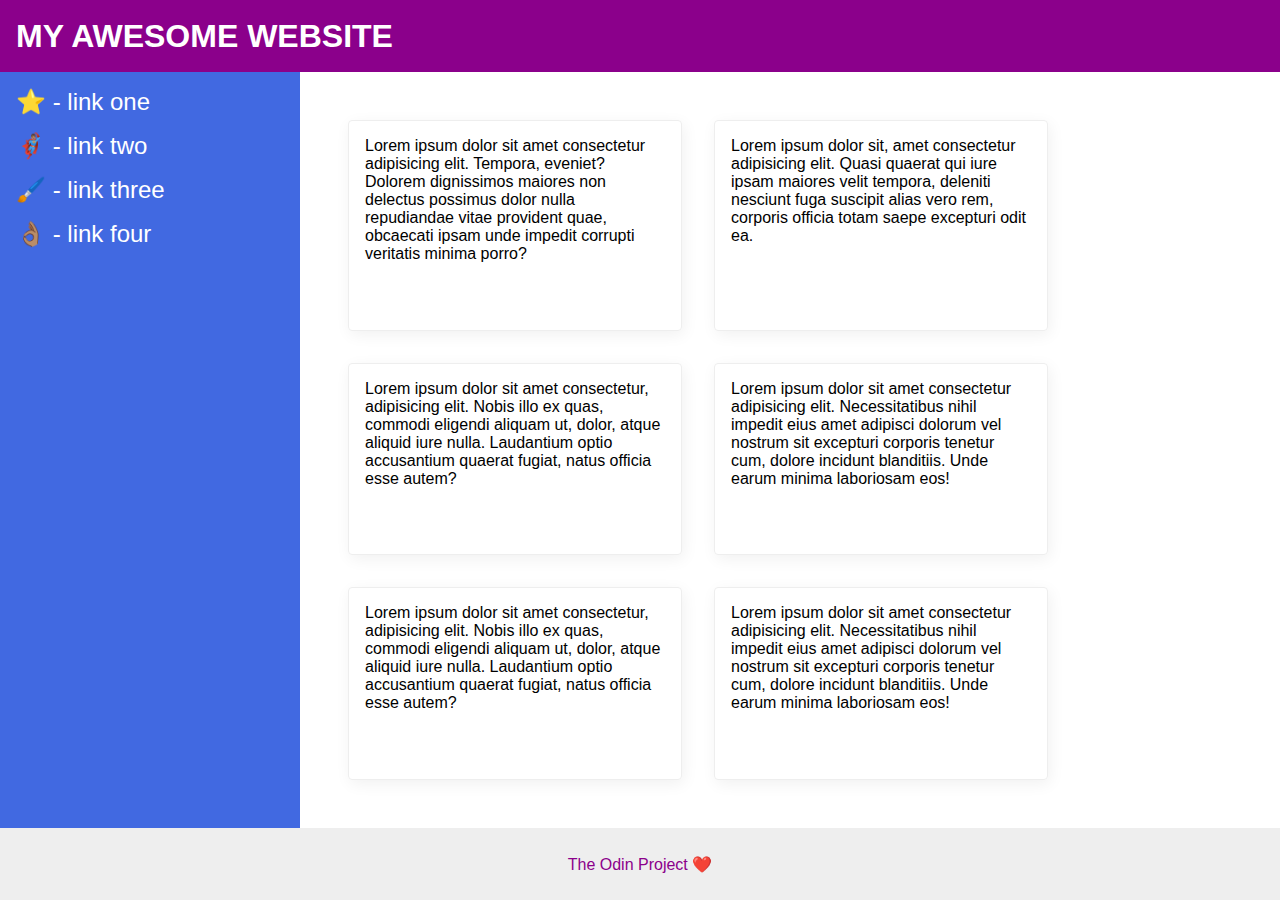
<file: foundations/flex/07-flex-layout-2/index.html>
<!DOCTYPE html>
<html lang="en">
  <head>
    <meta charset="UTF-8">
    <meta http-equiv="X-UA-Compatible" content="IE=edge">
    <meta name="viewport" content="width=device-width, initial-scale=1.0">
    <title>The Holy Grail</title>
    <link rel="stylesheet" href="style.css">
  </head>
  <body>
    <div class="header">
      MY AWESOME WEBSITE
    </div>
    <div class="body">
      <div class="sidebar">
        <ul>
          <li><a href="#">⭐ - link one</a></li>
          <li><a href="#">🦸🏽‍♂️ - link two</a></li>
          <li><a href="#">🖌️ - link three</a></li>
          <li><a href="#">👌🏽 - link four</a></li>
        </ul>
      </div>
      <div class="container"> 
        <div class="card">Lorem ipsum dolor sit amet consectetur adipisicing elit. Tempora, eveniet? Dolorem dignissimos maiores non delectus possimus dolor nulla repudiandae vitae provident quae, obcaecati ipsam unde impedit corrupti veritatis minima porro?</div>
        <div class="card">Lorem ipsum dolor sit, amet consectetur adipisicing elit. Quasi quaerat qui iure ipsam maiores velit tempora, deleniti nesciunt fuga suscipit alias vero rem, corporis officia totam saepe excepturi odit ea.</div>
        <div class="card">Lorem ipsum dolor sit amet consectetur, adipisicing elit. Nobis illo ex quas, commodi eligendi aliquam ut, dolor, atque aliquid iure nulla. Laudantium optio accusantium quaerat fugiat, natus officia esse autem?</div>
        <div class="card">Lorem ipsum dolor sit amet consectetur adipisicing elit. Necessitatibus nihil impedit eius amet adipisci dolorum vel nostrum sit excepturi corporis tenetur cum, dolore incidunt blanditiis. Unde earum minima laboriosam eos!</div>
        <div class="card">Lorem ipsum dolor sit amet consectetur, adipisicing elit. Nobis illo ex quas, commodi eligendi aliquam ut, dolor, atque aliquid iure nulla. Laudantium optio accusantium quaerat fugiat, natus officia esse autem?</div>
        <div class="card">Lorem ipsum dolor sit amet consectetur adipisicing elit. Necessitatibus nihil impedit eius amet adipisci dolorum vel nostrum sit excepturi corporis tenetur cum, dolore incidunt blanditiis. Unde earum minima laboriosam eos!</div>
    </div>
  </div>  
    <div class="footer">
      The Odin Project ❤️
    </div>
  </body>
</html>
</file>
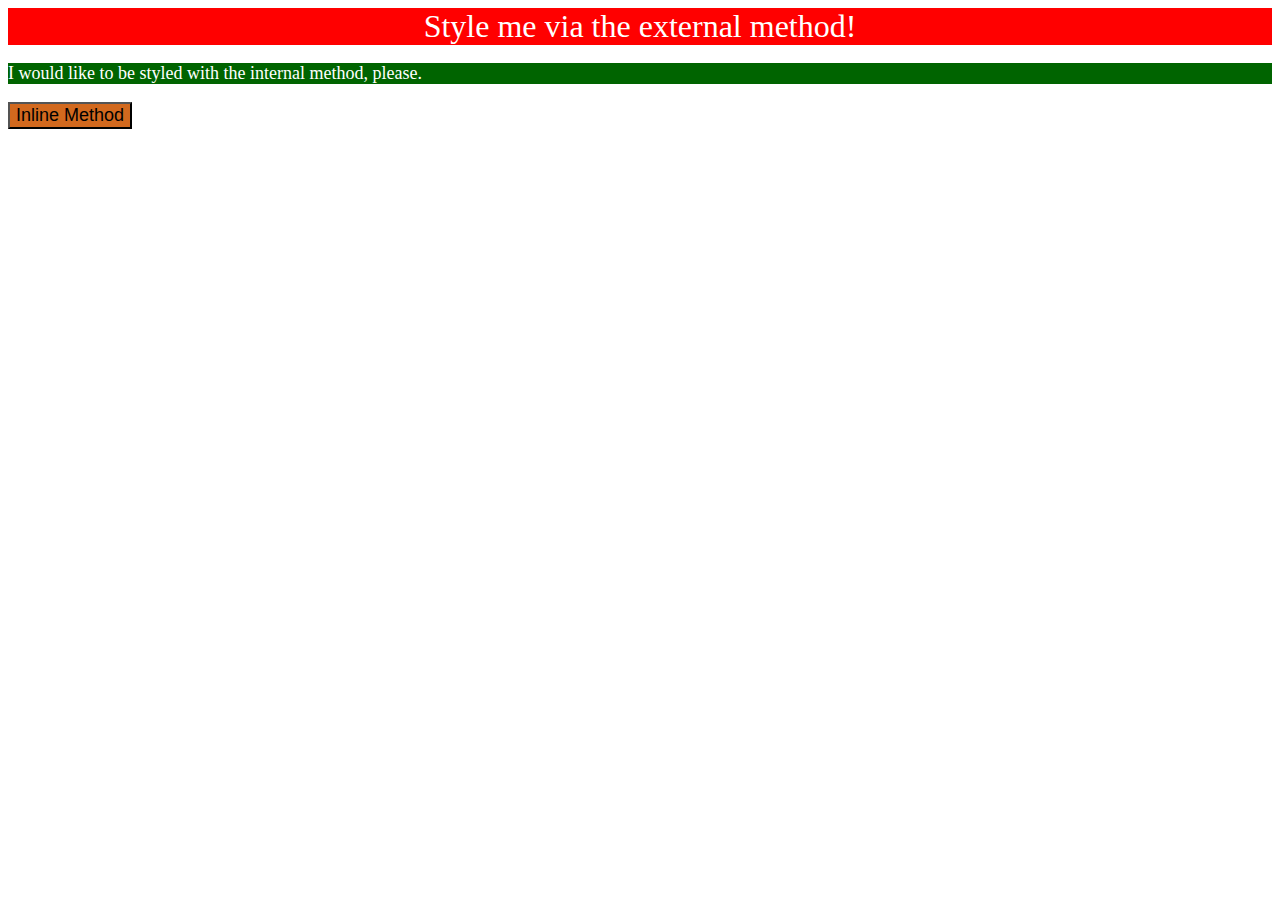
<file: foundations/intro-to-css/01-css-methods/index.html>
<!DOCTYPE html>
<html lang="en">
  <head>
    <meta charset="UTF-8">
    <meta http-equiv="X-UA-Compatible" content="IE=edge">
    <meta name="viewport" content="width=device-width, initial-scale=1.0">
    <link rel="stylesheet" href="styles.css">
    <title>Methods for Adding CSS</title>
    <style>
      p {
        background-color: darkgreen;
        color: white;
        font-size: 18px;
      }
    </style>
  </head>
  <body>
    <div>Style me via the external method!</div>
    <p>I would like to be styled with the internal method, please.</p>
    <button style="background-color: chocolate; font-size: 18px;">Inline Method</button>
  </body>
</html>
</file>
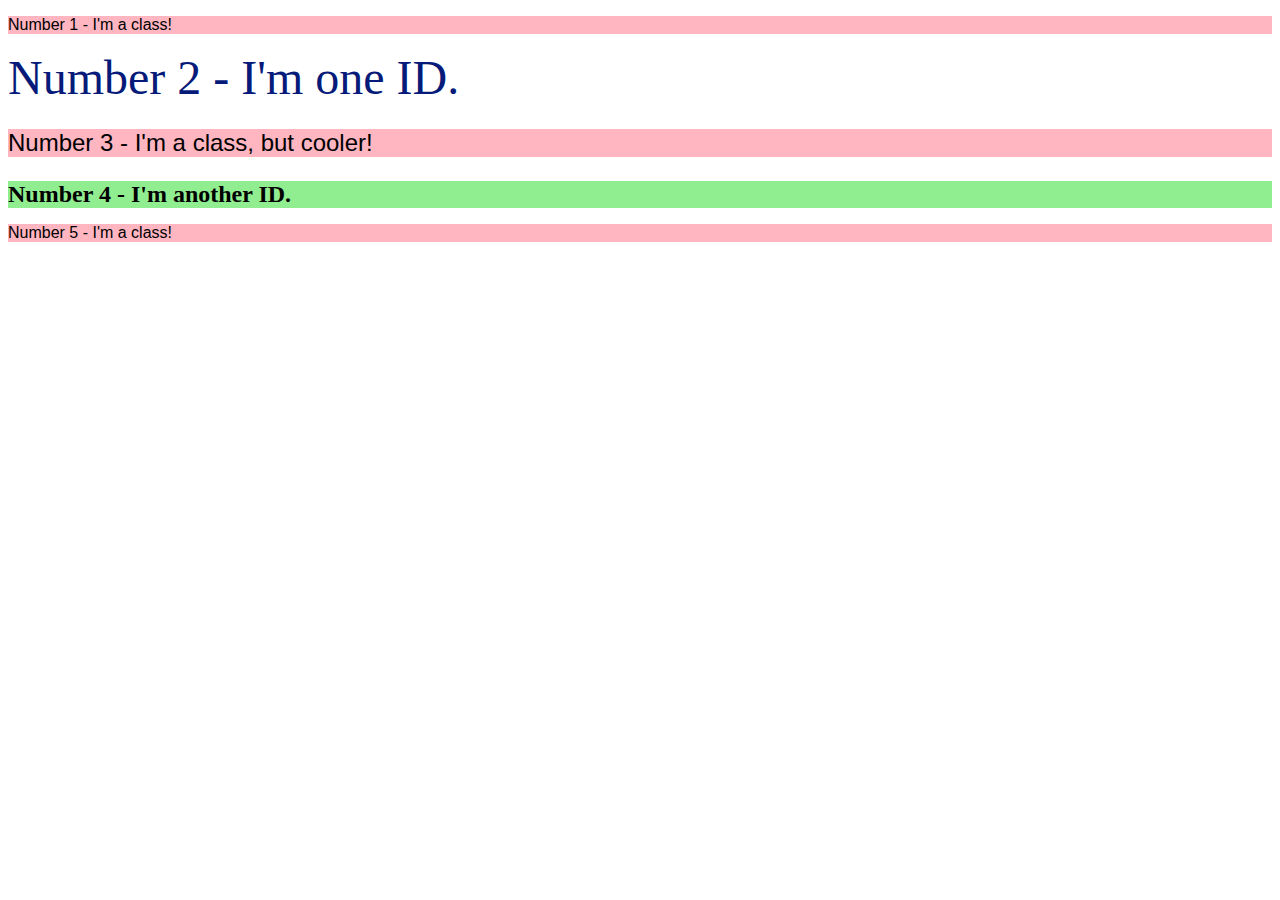
<file: foundations/intro-to-css/02-class-id-selectors/index.html>
<!DOCTYPE html>
<html lang="en">
  <head>
    <meta charset="UTF-8">
    <meta http-equiv="X-UA-Compatible" content="IE=edge">
    <meta name="viewport" content="width=device-width, initial-scale=1.0">
    <title>Class and ID Selectors</title>
    <link rel="stylesheet" href="style.css">
  </head>
  <body>
    <p class="basic-class">Number 1 - I'm a class!</p>
    <div id="blue">Number 2 - I'm one ID.</div>
    <p class="cooler-class">Number 3 - I'm a class, but cooler!</p>
    <div id="normal">Number 4 - I'm another ID.</div>
    <p class="basic-class">Number 5 - I'm a class!</p>
  </body>
</html>
</file>
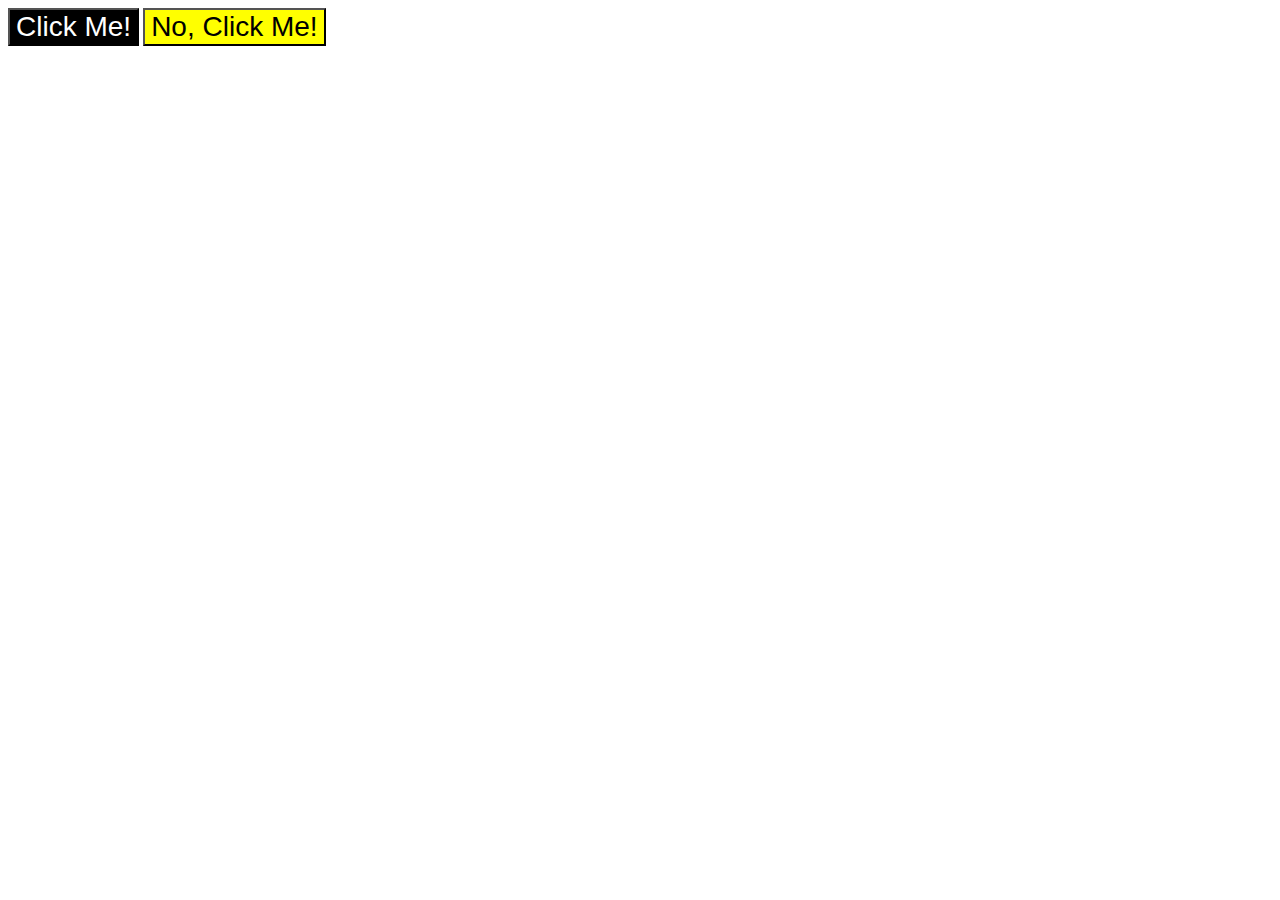
<file: foundations/intro-to-css/03-grouping-selectors/index.html>
<!DOCTYPE html>
<html lang="en">
  <head>
    <meta charset="UTF-8">
    <meta http-equiv="X-UA-Compatible" content="IE=edge">
    <meta name="viewport" content="width=device-width, initial-scale=1.0">
    <title>Grouping Selectors</title>
    <link rel="stylesheet" href="style.css">
  </head>
  <body>
    <button class="black-button">Click Me!</button>
    <button class="yellow-button">No, Click Me!</button>
  </body>
</html>
</file>
<file: foundations/flex/07-flex-layout-2/style.css>
body {
  font-family: -apple-system, BlinkMacSystemFont, 'Segoe UI', Roboto, Oxygen, Ubuntu, Cantarell, 'Open Sans', 'Helvetica Neue', sans-serif;
  margin: 0;
  min-height: 100vh;
  flex-direction: column;
  display: flex;
}

.header {
  height: 72px;
  background: darkmagenta;
  color: white;
  display: flex;
  font-size: 32px;
  font-weight: 900;
  align-items: center;
  padding: 0 16px;
}

.footer {
  height: 72px;
  background: #eee;
  color: darkmagenta;
  display: flex;
  align-items: center;
  justify-content: center;
}

.sidebar {
  width: 300px;
  background: royalblue;
  box-sizing: border-box;
  flex-shrink: 0;
  padding: 16px;
}

.body{
  flex: 1;
  display: flex;
}

ul{
  list-style-type: none;
  margin: 0;
  padding: 0;
}

li{
  margin-bottom: 16px;
}

a{
  color: white;
  text-decoration: none;
  font-size: 24px;
}

.card {
  border: 1px solid #eee;
  box-shadow: 2px 4px 16px rgba(0,0,0,.06);
  border-radius: 4px;
  padding: 16px;
  width: 300px;
}

.container{
  display: flex;
  flex-wrap: wrap;
  padding: 48px;
  gap: 32px;
}
</file>
<file: foundations/intro-to-css/01-css-methods/styles.css>
div {
    background-color: red;
    color: white;
    font-size: 32px;
    text-align: center;
}
</file>
<file: foundations/intro-to-css/02-class-id-selectors/style.css>
.basic-class, .cooler-class {
    background-color: rgb(255, 182, 193);
    font-family: Verdana, "DejaVu-Sans", sans-serif;
}

.cooler-class {
    font-size: 24px;
}

#blue {
    color: hsl(230, 90%, 25%);
    font-size: 48px;
}

#normal {
    background-color: #90EE90;
    font-size: 24px;
    font-weight: bold;
}
</file>
<file: foundations/intro-to-css/03-grouping-selectors/style.css>
.black-button,
.yellow-button {
    font-size: 28px;
    font-family: Helvetica, 'Times New Roman', sans-serif;
}

.black-button {
    background-color: black;
    color: white;
}

.yellow-button {
    background-color: yellow;
}
</file>
